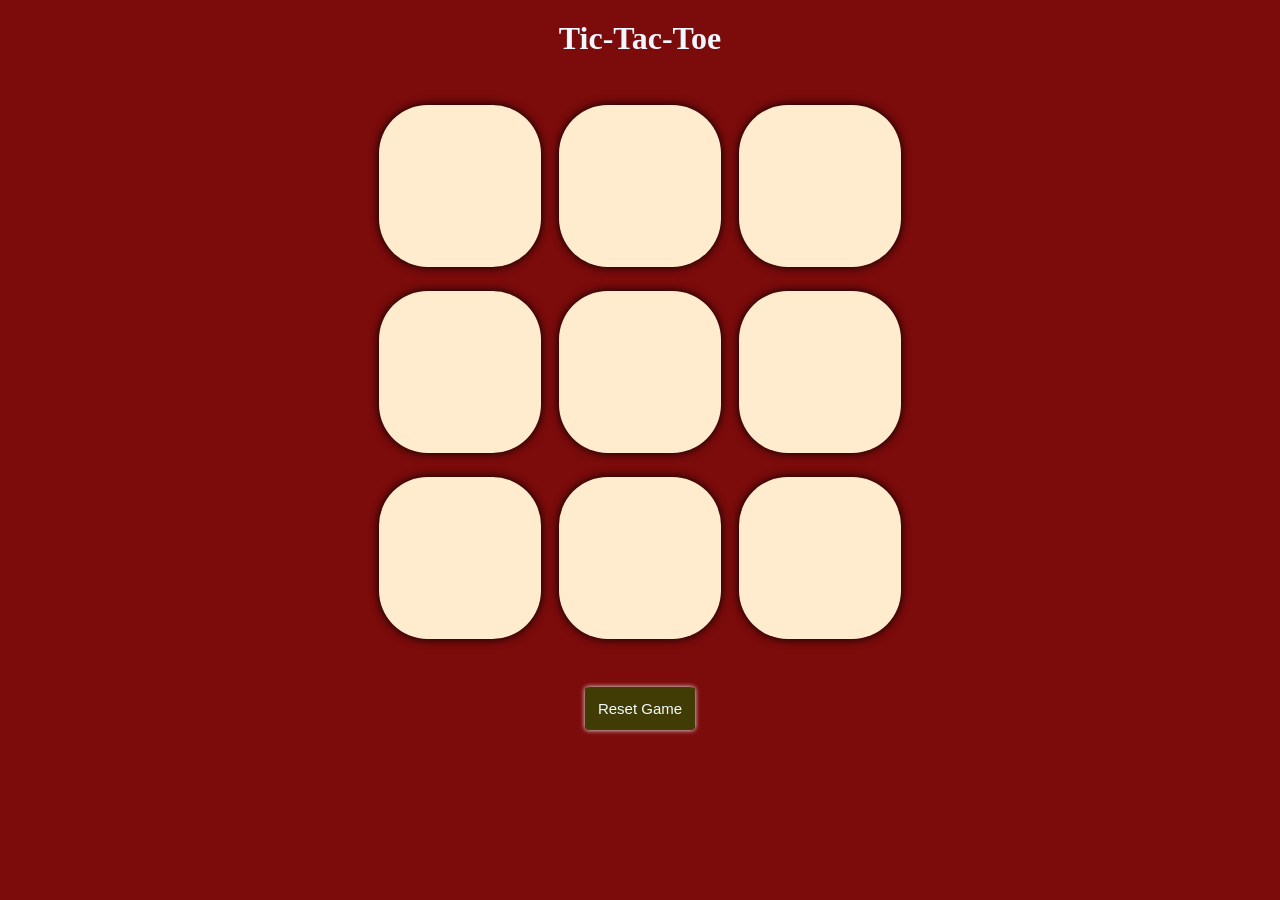
<file: index.html>
<!DOCTYPE html>
<html lang="en">
<head>
    <meta charset="UTF-8">
    <meta name="viewport" content="width=device-width, initial-scale=1.0">
    <title>Tic-Tac-Toe</title>
    <link rel="stylesheet" href="style.css">
</head>
<body>
  <div class="msg-container hide">
    <p id="msg">winner</p>
    <button id="new-btn">New Game</button>
  </div>
    <main>
     <h1>Tic-Tac-Toe</h1>
     <div class="container">
     <div class="game">
        <button class="box"></button>
        <button class="box"></button>
        <button class="box"></button>
        <button class="box"></button>
        <button class="box"></button>
        <button class="box"></button>
        <button class="box"></button>
        <button class="box"></button>
        <button class="box"></button>
     </div>
     </div>
     <button id="reset">Reset Game</button>
    </main>
  <script src="app.js"></script>
</body>
</html>
</file>
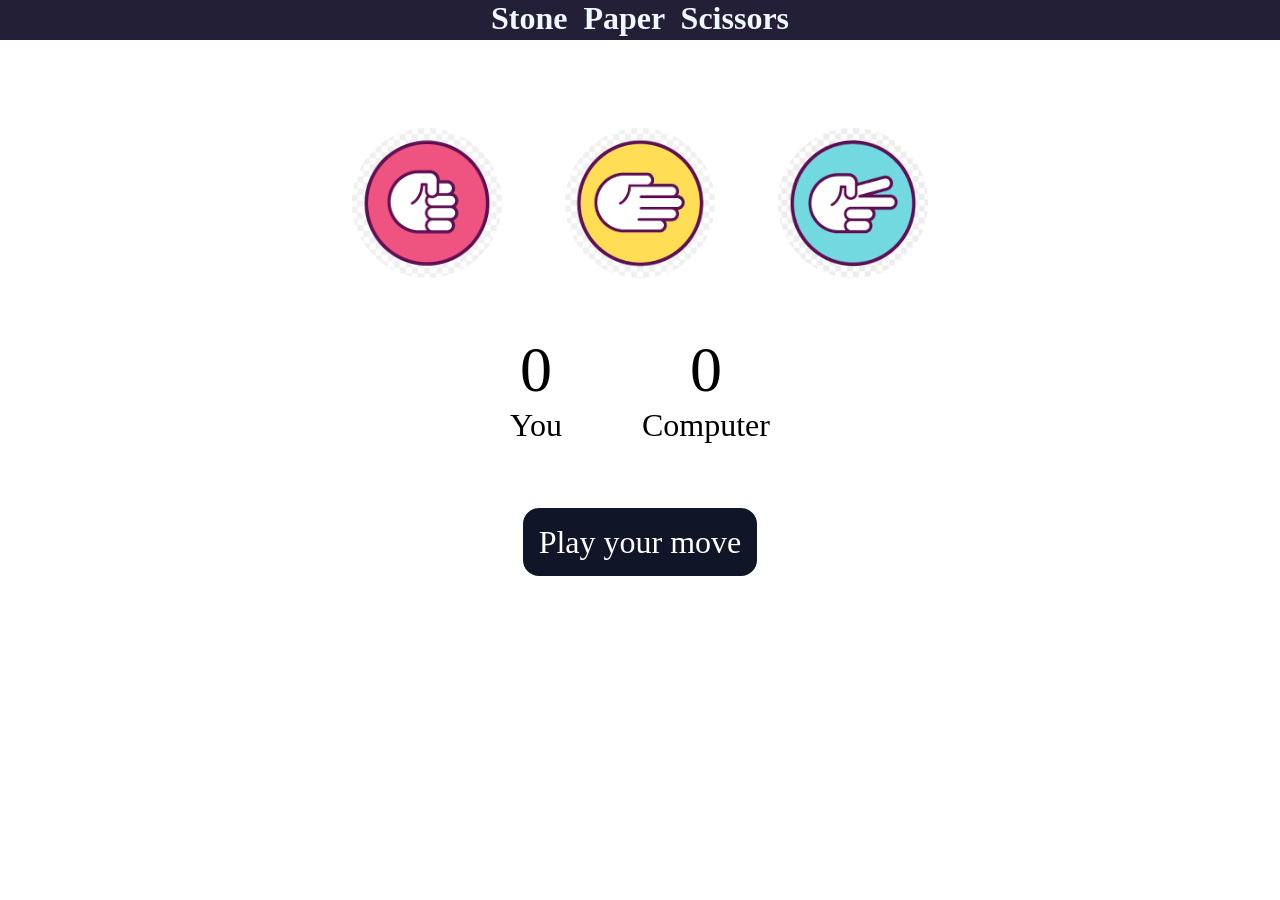
<file: SPS/index.html>
<!DOCTYPE html>
<html lang="en">
<head>
    <meta charset="UTF-8">
    <meta name="viewport" content="width=device-width, initial-scale=1.0">
    <title>Stone paper scissors</title>
    <link rel="stylesheet" href="style.css">
</head>
<body>
    <h1>Stone&nbsp;&nbsp;Paper&nbsp;&nbsp;Scissors</h1>
    <div class="choices">
        <div class="choice" id="rock">
            <img src="images/images (2).png">
        </div>
        <div class="choice" id="paper">
            <img src="images/images (1).png">
        </div>
        <div class="choice" id="scissors">
            <img src="images/images.png">
        </div>
    </div>
    <div class="score-board">
        <div class="score">
            <p id="you">0</p>
            <p>You</p>
        </div>
        <div class="score">
            <p id="comp">0</p>
            <p>Computer</p>
        </div>
    </div>
    <div class="msg-container">
        <p id="msg">Play your move</p>
    </div>
    <script src="app.js"></script>
</body>
</html>
</file>
<file: style.css>
*{
    margin: 0;
    padding: 0;
}
h1{
    margin-top: 20px;
}

body{
    background-color: rgb(124, 11, 11);
    text-align: center;
    color:aliceblue;
}

.container{
    height: 70vh;
    display: flex;
    flex-wrap: wrap;
    justify-content: center;
    align-items: center;
}

.game{
    height: 60vmin;
    width:60vmin;
    display: flex;
    flex-wrap: wrap;
    justify-content: center;
    align-items: center;
    gap: 2vmin;
}

.box{
    height: 18vmin;
    color:black;
    width: 18vmin;
    border-radius: 30%;
    border: none;
    box-shadow: 0 0 0.6rem;
    font-size: 60px;
    background-color: blanchedalmond;
}

#reset{
    padding: 0.8rem;
    font-size: 15px;
    background-color: rgb(65, 59, 6);
    color:azure;
    border-radius: 5%;
    border:none;
    box-shadow: 0 0 0.3rem;
}

#new-btn{
    margin-top: 10px;
    padding: 0.5rem;
    font-size: 15px;
    background-color: rgb(65, 59, 6);
    color:azure;
    border-radius: 5%;
    border:none;
    box-shadow: 0 0 0.3rem;
}

#msg{
    margin-top: 4px;
    color:blanchedalmond;
    font-size: 30px;
}

.hide{
    display:none;
}
</file>
<file: SPS/style.css>
*{
    margin: 0;
    padding: 0;
}

h1{
    background-color: rgb(34, 31, 54);
    color: aliceblue;
    height: 40px;
    text-align: center;
}

.choice:hover{
    cursor: pointer;
    background-color: black;
}
.choice {
    height: 165px;
    width: 165px;
    border-radius: 50%;
    display: flex;
    justify-content: center;
    align-items: center;
}

img {
    height: 150px;
    width: 150px;
    object-fit: cover;
    border-radius: 50%;
}

.choices{
    display: flex;
    justify-content: center;
    align-items: center;
    gap: 3rem;
    margin-top: 5rem;
}

.score-board {
    display: flex;
    justify-content: center;
    align-items: center;
    font-size: 2rem;
    margin-top: 3rem;
    gap: 5rem;
}

#you, #comp {
    font-size: 4rem;
    text-align: center;
}

.msg-container{
    margin-top: 5rem;
    text-align: center;
}
#msg {
    background-color: rgb(16, 21, 39);
    color: rgb(255, 255, 255);
    font-size: 2rem;
    display: inline;
    padding: 1rem;
    border-radius: 1rem;
}
</file>
